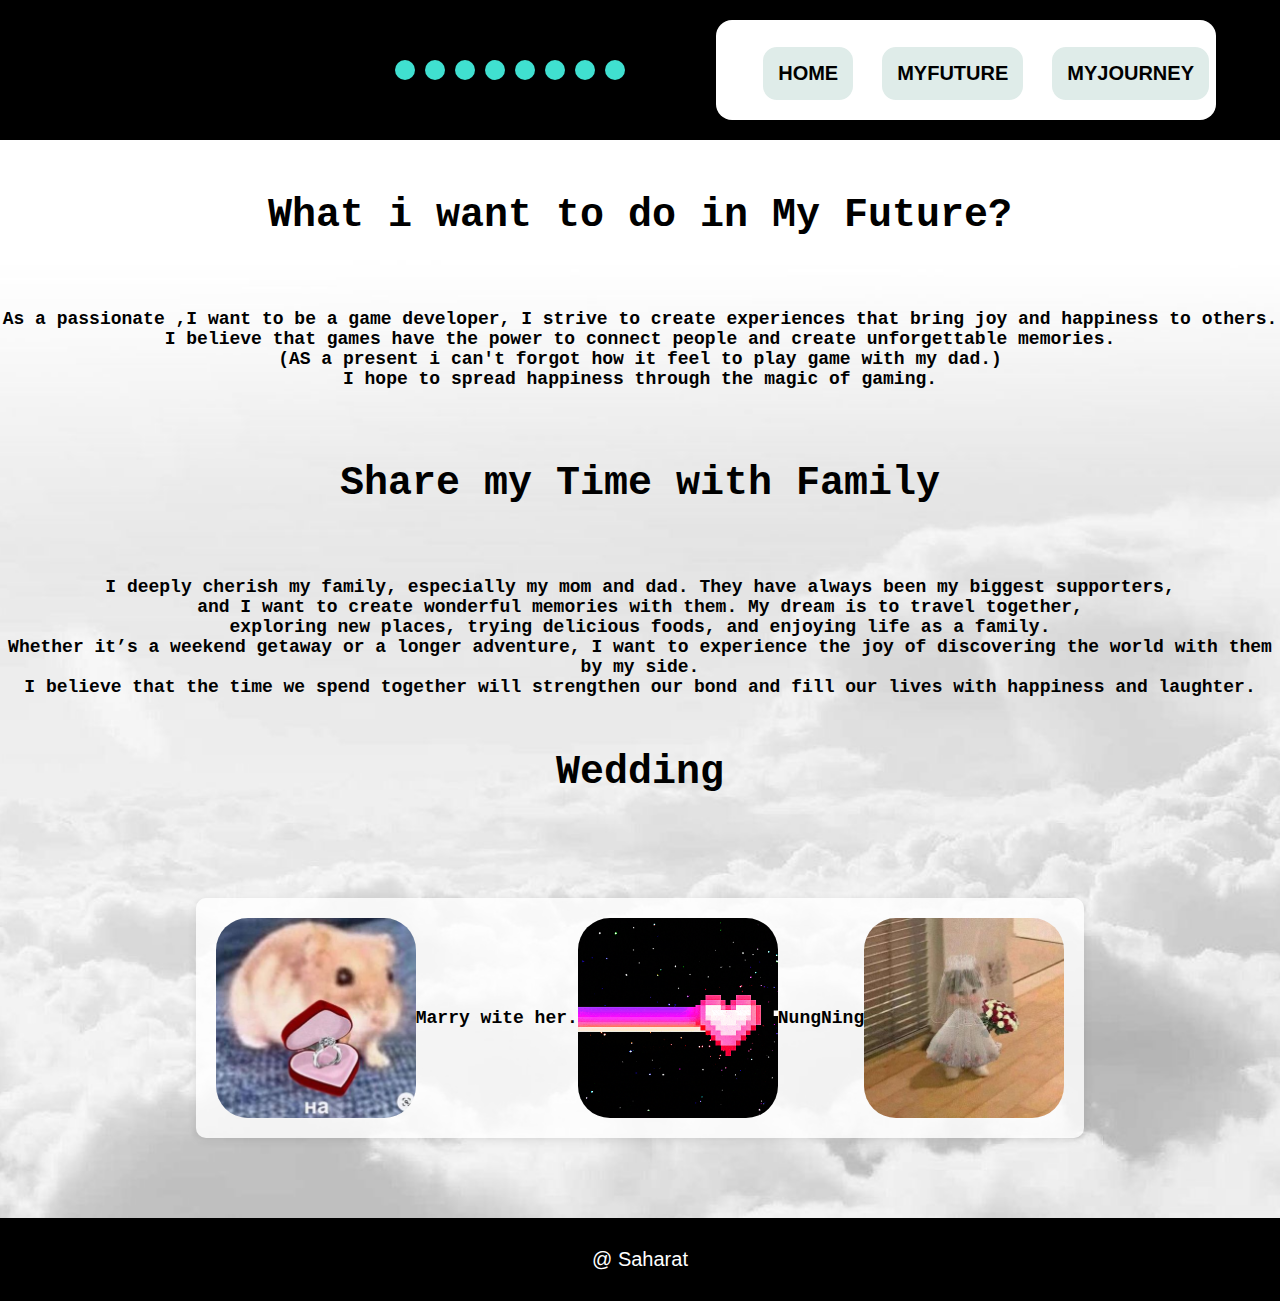
<file: myfuture.html>
<!DOCTYPE html>
<html lang="en">

<head>
    <meta name="viewport" content="width=device-width, initial-scale=1.0">
    <title>MyCSTUStory</title>
    <link rel="stylesheet" href="mystyle.css">
</head>

<body>
    <nav class="navbar">

        <div class="logo">MyCSTUStory</div>
        <div class="animation-wrapper">
            <div class="circle"></div>
            <div class="circle"></div>
            <div class="circle"></div>
            <div class="circle"></div>
            <div class="circle"></div>
            <div class="circle"></div>
            <div class="circle"></div>
            <div class="circle"></div>
        </div>
        <div class="navbox">
            <ul>
                <li><a href="index.html">HOME</a></li>
                <li><a href="myfuture.html">MYFUTURE</a></li>
                <li><a href="myjourney.html">MYJOURNEY</a></li>
            </ul>
        </div>
    </nav>

 


        <h2>What i want to do in My Future?</h2>
   <article>
        <p>As a passionate ,I want to be a game developer, I strive to create experiences that bring joy and happiness
            to others.<br>
            I believe that games have the power to connect people and create unforgettable memories.<br>
            (AS a present i can't forgot how it feel to play game with my dad.)<br>
            I hope to spread happiness through the magic of gaming.</p>
        </article>

        <h2>Share my Time with Family</h2>
<article>
        <p>I deeply cherish my family, especially my mom and dad. They have always been my biggest supporters, <br>
            and I want to create wonderful memories with them. My dream is to travel together,<br>
            exploring new places, trying delicious foods, and enjoying life as a family. <br>
            Whether it’s a weekend getaway or a longer adventure, I want to experience the joy of discovering the world
            with them by my side.<br>
            I believe that the time we spend together will strengthen our bond and fill our lives with happiness and
            laughter.</p>

        <h2>Wedding</h2>
        </article>

    <article>
        <div class="Heart-box">
            <div class="Me-image"></div>
            <p>Marry wite her.</p>



            <div class="Heart-image"></div>

            <p>NungNing</p>


            <div class="You-image"></div>
        </div>



    </article>






    <footer class="footer">
        @ Saharat
    </footer>
</body>

</html>
</file>
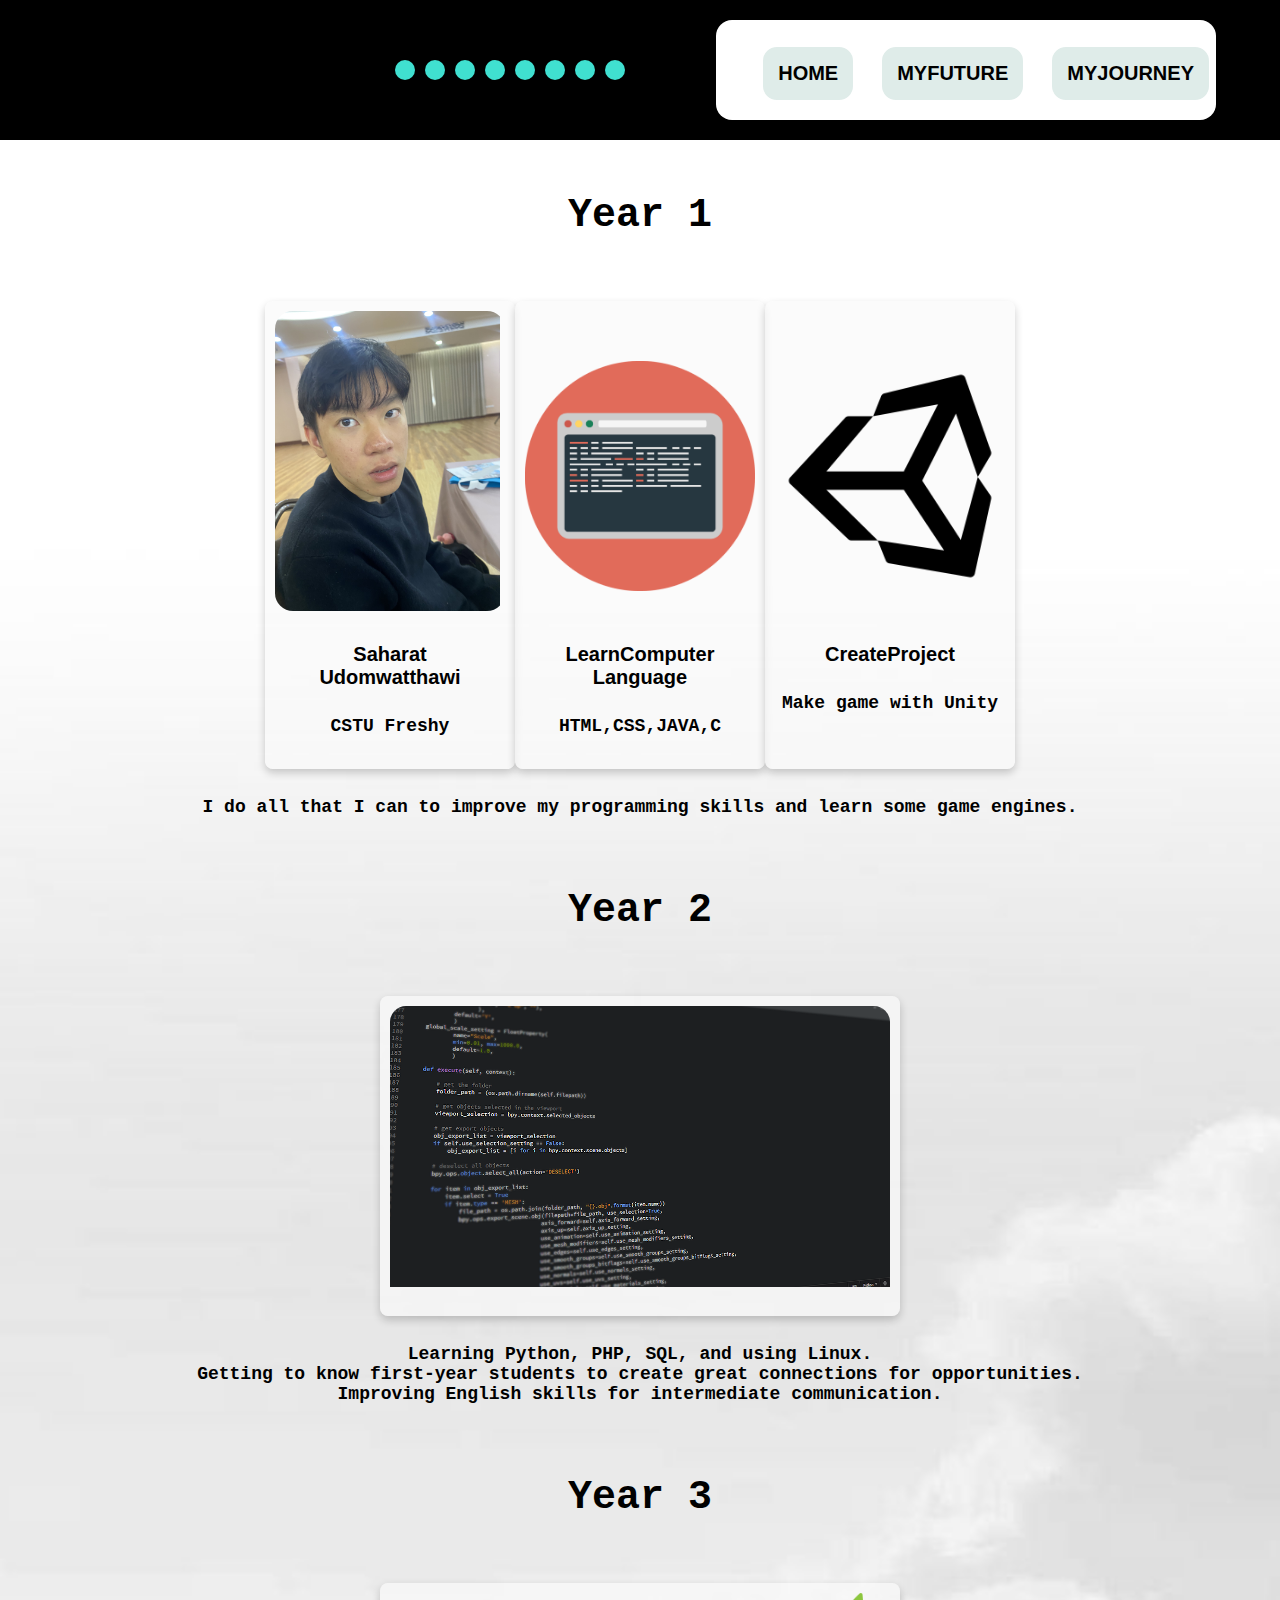
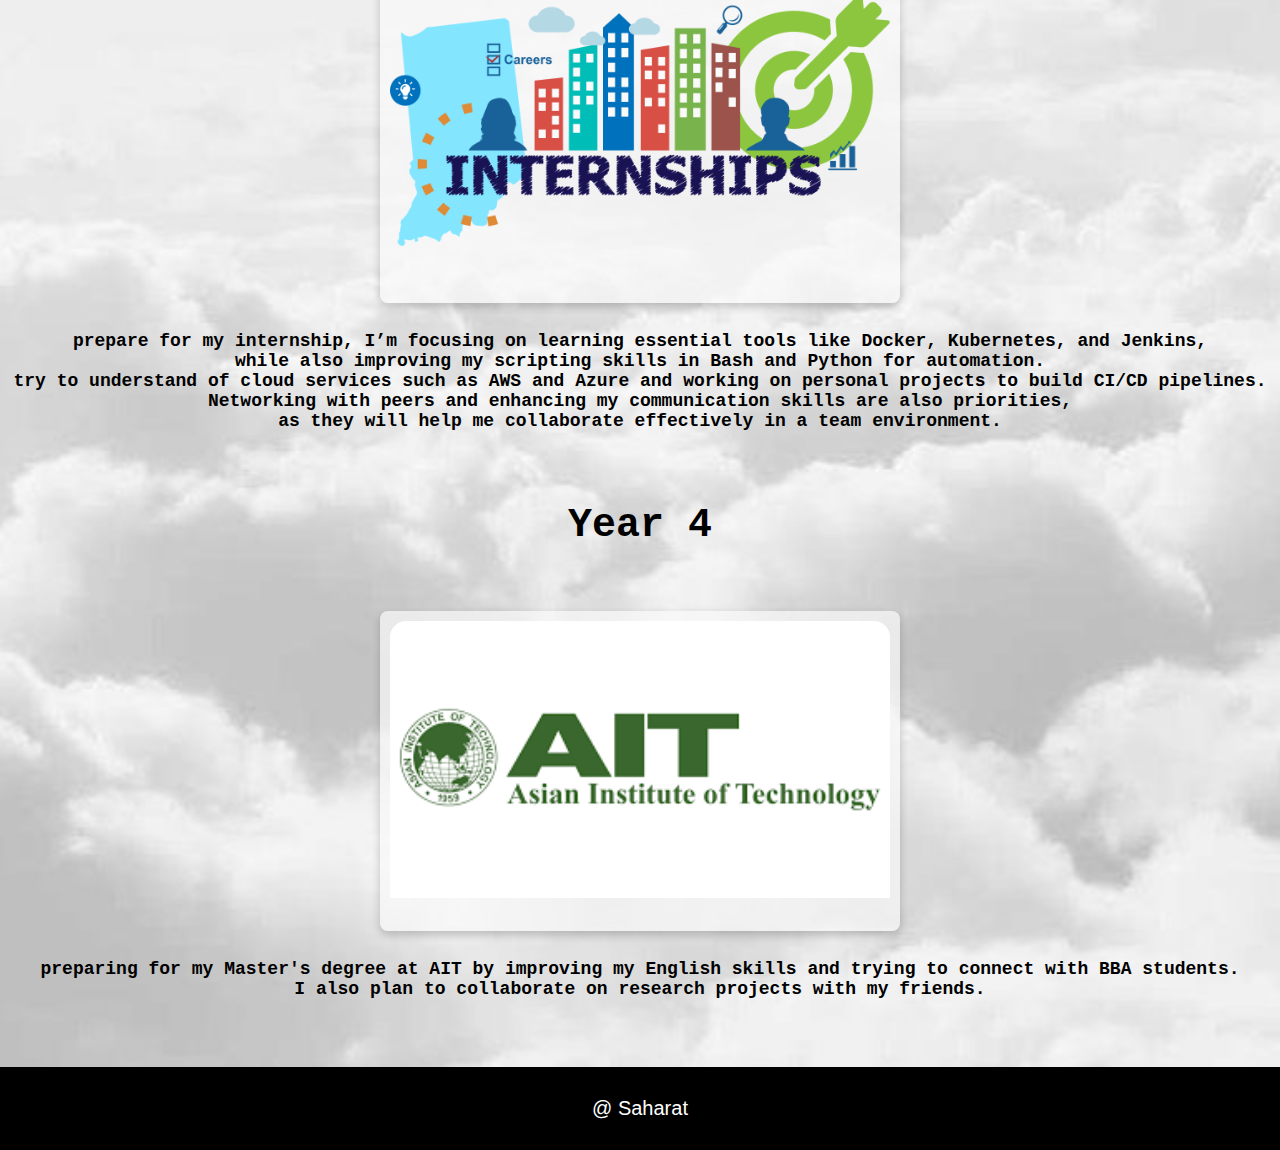
<file: myjourney.html>
<!DOCTYPE html>
<html lang="en">

<head>
    <meta name="viewport" content="width=device-width, initial-scale=1.0">
    <title>MyCSTUStory</title>
    <link rel="stylesheet" href="mystyle.css">
</head>

<body>
    <nav class="navbar">

        <div class="logo">MyCSTUStory</div>
        <div class="animation-wrapper">
            <div class="circle"></div>
            <div class="circle"></div>
            <div class="circle"></div>
            <div class="circle"></div>
            <div class="circle"></div>
            <div class="circle"></div>
            <div class="circle"></div>
            <div class="circle"></div>
        </div>
        <div class="navbox">
            <ul>
                <li><a href="index.html">HOME</a></li>
                <li><a href="myfuture.html">MYFUTURE</a></li>
                <li><a href="myjourney.html">MYJOURNEY</a></li>
            </ul>
        </div>
    </nav>

    <section>
        <div class="content">
            <h2>Year 1</h2>
        </div>


    </section>
    <article>

        <div class="CENTER-JOURNEY">
            <div class="journey-image-box">
                <div class="journey-image">
                </div>
                <div class="container">
                    <h4><b>Saharat Udomwatthawi</b></h4>
                    <p>CSTU Freshy</p>
                </div>
            </div>

            <div class="journey-image-box">
                <div class="Language-image"></div>
                <div class="container">
                    <h4><b>LearnComputer<br>Language</b></h4>
                    <p>HTML,CSS,JAVA,C</p>
                </div>
            </div>

            <div class="journey-image-box">
                <div class="Unity-image"></div>
                <div class="container">
                    <h4><b>CreateProject</b></h4>
                    <p>Make game with Unity</p>
                </div>
            </div>
        </div>
            <p>I do all that I can to improve my programming skills and learn some game engines.</p>
            </article>
            <article>
        <h2>Year 2</h2>
        <div class="CENTER-JOURNEY">
            <div class="main-image-box">
                <div class="year2-image"></div>
            </div>
        </div>
        <p>Learning Python, PHP, SQL, and using Linux. <br>
            Getting to know first-year students to create great connections for opportunities. <br>
            Improving English skills for intermediate communication.</p>
        </article>
        <h2>Year 3</h2>
        <article>
        <div class="CENTER-JOURNEY">
            <div class="main-image-box">
                <div class="year3-image"></div>
            </div>
    </div>
</div>
        <p> prepare for my internship, I’m focusing on learning essential tools like Docker, Kubernetes, and
            Jenkins,<br>
            while also improving my scripting skills in Bash and Python for automation.<br>
            try to understand of cloud services such as AWS and Azure and working on personal projects to build CI/CD
            pipelines.<br>
            Networking with peers and enhancing my communication skills are also priorities,<br>
            as they will help me collaborate effectively in a team environment.</p>

        </article>

        <h2>Year 4</h2>
        <article>
        <div class="CENTER-JOURNEY">
            <div class="main-image-box">
                <div class="year4-image"></div>
            </div>
        </div>

        <p> preparing for my Master's degree at AIT by improving my English skills and trying to connect with BBA
            students.<br>
            I also plan to collaborate on research projects with my friends.</p>
    </article>





    <footer class="footer">
        @ Saharat
    </footer>
</body>

</html>
</file>
<file: mystyle.css>
body {
    margin: 0;
    padding: 0;
    font-family: 'Montserrat', sans-serif;
    color: #000;
    display: flex;
    flex-direction: column;
    align-items: center;
    text-align: center;
    box-sizing: border-box;
    background-image: url('resources/wp6193134.jpg');
    background-position: center;
    background-repeat: no-repeat;
    background-size: cover;
    position: relative;
}

/* มือถือ */
@media screen and (max-width: 767px) {

    ::-webkit-scrollbar-track {
        -webkit-box-shadow: inset 0 0 3px rgb(255, 254, 254);
        background-color: hsl(0, 0%, 100%);
    }

    ::-webkit-scrollbar {
        width: 10px;
        background-color: #fbfbfb;
    }

    ::-webkit-scrollbar-thumb {
        background-color: rgb(223, 236, 233);
        border: 2px solid #ffffff;
    }




    body {
        font-size: 0.875rem;
        overflow: scroll;
    }

    h3 {
        display: block;
        font-size: 2em;
        margin-block-start: 1em;
        margin-block-end: 1em;
        margin-inline-start: 0px;
        margin-inline-end: 0px;
        font-weight: bold;
        unicode-bidi: isolate;
    }

    .content h1 {
        font-size: 2em;
    }

    .h1 {
        font-size: 1rem;
        padding: 10px;
    }

    .navbar .logo {
        font-size: 2em;
    }

    .navbar {
        margin: 0;
        padding: 0;
        width: 200px;
        position: fixed;
        height: 70px;
        overflow: visible;
        display: block;
    }

    .navbar a {
        display: flex;
        justify-content: center;
        color: black;
        padding: 5px;
        text-decoration: none;
        text-align: center;
        float: none;
        margin-right: 10px;
        margin-left: 10px;




    }

    .navbox {
        display: flex;
        justify-content: center;

        margin-right: 0px;

    }

    .navbar ul {
        list-style: none;
        display: flex;
        padding: 0px;

    }

    a:link,
    a:visited {

        padding: 5px 15px;

    }

    .main-image {
        width: 300px;
        height: 300px;
        border-radius: 16px;
    }

    .main-image-box {
        max-width: 300px;
        padding-top: 0px;
        padding-left: 0px;
        padding-right: 00px;
        margin-top: 0px;
        height: 180px;
        margin-bottom: 0px;

    }

    video {
        width: 300px;
        aspect-ratio: auto 300 / 150;
        height: 150px;
    }

    h1,
    h3 {
        font-family: 'Courier New', Courier, monospace;
        padding: 10px;
        justify-content: center;
        text-align: center;
    }

    h2 {
        font-family: 'Courier New', Courier, monospace;
        padding: 10px;
        justify-content: center;
        text-align: center;
        font-size: 2em;
    }

    p {
        margin: 15px;
    }

    .Heart-box {
        display: block;
        margin-left: 50px;
        margin-right: 50px;
        margin-top: 0px;

    }

    .journey-image-box {

        margin-right: 0px;

    }

    .year2-image {
        width: 300px;
    }

    .year3-image {
        width: 300px;
    }

    .year4-image {
        width: 300px;
    }

    .animation-wrapper {
        display: none;
    }
    .CENTER-JOURNEY {
        display: flex;
        flex-wrap: wrap;
        justify-content: center;
        align-content: center;
        align-items: center;
    }
    .circle {
        display: none;
    }
}

/* แท็ปเล็ต */
@media screen and (min-width: 768px) and (max-width: 1024px) {
    body {
        font-size: 1rem;
        overflow: scroll;
    }

    ::-webkit-scrollbar-track {
        -webkit-box-shadow: inset 0 0 3px rgb(255, 254, 254);
        background-color: hsl(0, 0%, 100%);
    }

    ::-webkit-scrollbar {
        width: 10px;
        background-color: #fbfbfb;
    }

    ::-webkit-scrollbar-thumb {
        background-color: rgb(223, 236, 233);
        border: 2px solid #ffffff;
    }




    body {
        font-size: 0.875rem;
        overflow: scroll;
    }

    h3 {
        display: block;
        font-size: 2em;
        margin-block-start: 1em;
        margin-block-end: 1em;
        margin-inline-start: 0px;
        margin-inline-end: 0px;
        font-weight: bold;
        unicode-bidi: isolate;
    }

    .content h1 {
        font-size: 3em;
    }

    .h1 {
        font-size: 1rem;
        padding: 10px;
    }

    .navbar .logo {
        font-size: 3em;
    }

    .navbar {
        margin: 0;
        padding: 0;
        width: 200px;
        position: fixed;
        height: 100%;
        overflow: visible;
        display: block;
    }

    .navbar a {
        display: flex;
        justify-content: center;
        color: black;
        padding: 5px;
        text-decoration: none;
        text-align: center;
        float: none;
        margin-right: 10px;
        margin-left: 10px;




    }

    .navbox {
        display: flex;
        justify-content: center;

        margin-right: 0px;

    }

    .navbar ul {
        list-style: none;
        display: flex;
        padding: 0px;

    }

    a:link,
    a:visited {

        padding: 15px 30px;
margin: 15px;
    }

    .main-image {
        width: 500px;
        height: 300px;
        border-radius: 16px;
    }

    .main-image-box {
        max-width: 600px;
        padding-top: 0px;
        padding-left: 0px;
        padding-right: 00px;
        margin-top: 0px;
        height: 300px;
        margin-bottom: 0px;

    }

    video {
        width: 500px;
        aspect-ratio: auto 500 / 300;
        height: 300px;
    }

    h1,
    h3 {
        font-family: 'Courier New', Courier, monospace;
        padding: 10px;
        justify-content: center;
        text-align: center;
    }

    h2 {
        font-family: 'Courier New', Courier, monospace;
        padding: 10px;
        justify-content: center;
        text-align: center;
        font-size: 2em;
    }

    p {
        margin: 15px;
    }

    .Heart-box {
        display: block;
        margin-left: 50px;
        margin-right: 50px;
        margin-top: 0px;

    }

    .journey-image-box {

        margin-right: 0px;

    }

    .year2-image {
        width: 500px;
    }

    .year3-image {
        width: 500px;
    }

    .year4-image {
        width: 500px;
    }

    .animation-wrapper {
        display: flex;
        justify-content: center;
        margin: 20px;
    }
    .CENTER-JOURNEY {
        display: flex;
        flex-flow: column;
        flex-wrap: wrap;
        justify-content: center;
        align-content: center;
        align-items: center;
    }
    .circle {
        display: flex;
        justify-content: center;
     
    }
}

/* PC */
@media screen and (orientation: landscape) {
    body {
        font-size: 1.25rem;
    }

    video {
        width: 500px;
        aspect-ratio: auto 500 / 300;
        height: 300px;
    }

    .main-image-box {
        max-width: 500px;
    }

    .main-image {
        height: 300px;
        border-radius: 16px;
    }

    .logo {
        padding: 20px;
        margin-left: 5%;

    }

    .navbar a {
        margin: 5px;
    }

    .navbar {
        display: flex;
        height: 60px;
        height: 100px;
    }

    .navbar .logo {
        font-size: 1.5em;
    }

    a:link,
    a:visited {

        padding: 15px 15px;

    }

    .navbox {
        background-color: #ffffff;
        margin-right: 5%;
    }

    .content h1 {
        font-size: 3em;
    }

    .main-image,
    .journey-image,
    .year2-image,
    .year3-image,
    .year4-image {
        width: 500px;
        height: 300px;
    }
    .CENTER-JOURNEY{
        display: flex;
        justify-content: center;
    }

    .CENTER-W{
        display: flex;
        justify-content: center;
    }
    h1,
    h3 {
        font-family: 'Courier New', Courier, monospace;
        padding: 20px;
        justify-content: center;
        text-align: center;
    }

    h2 {
        font-family: 'Courier New', Courier, monospace;
        padding: 20px;
        justify-content: center;
        text-align: center;
        font-size: 2em;
    }

    h3 {
        font-size: 2em;
    }

    .navbar ul {
        gap: 15px;
    }

    .Heart-box {
        display: flex;
        margin-top: 50px;
    }

    .journey-image-box {
        display: table-cell;
        margin-right: 50px;

    }

    .year2-image {
        width: 500px;
    }

    .year3-image {
        width: 500px;
    }

    .year4-image {
        width: 500px;
    }
}

h1,
h3 {
    font-family: 'Courier New', Courier, monospace;
    padding: 20px;
    justify-content: center;
    text-align: center;
}

h2 {
    font-family: 'Courier New', Courier, monospace;
    padding: 20px;
    justify-content: center;
    text-align: center;

}





a:link,
a:visited {
    background-color: rgb(223, 236, 233);
    color: black;
    border: 2px solid rgb(255, 255, 255);

    text-align: center;
    text-decoration: none;
    display: inline-block;
    border-radius: 16px;
}

a:hover,
a:active {
    background-color: rgb(116, 98, 98);
    border-radius: 16px;
}



.navbox {
    border-radius: 16px;

    height: 100%;

}

.navbar .logo {

    align-items: center;
    font-weight: bold;

    animation: logo-color-animation 8s infinite;
}

.navbar {

    justify-content: space-between;
    align-items: center;
    width: 100%;
    padding: 20px;
    background-color: #000;
    position: sticky;
    top: 0;
    z-index: 1000;
    border-radius: 0px;
}

.footer {
    padding: 30px;
    background-color: #000;
    color: #fff;
    width: 100%;
    text-align: center;
    position: relative;
    margin-top: 50px;
}

.navbar ul {
    list-style: none;
    display: flex;
}

.navbar a {
    font-weight: 700;
    display: block;
}

.section {
    display: flex;
    justify-content: center;
    text-align: center;
    margin: 50px 20px;
    max-width: 1200px;

}

.content {
    flex: 1;

}



.content p {
    margin: 20px;
}

.main-image-box {
    padding: 10px;
    margin: 10px 0;
    border-radius: 8px;
    box-shadow: 0 4px 8px rgba(0, 0, 0, 0.2);
    background-color: rgba(249, 249, 249, 0.7);


}

.main-image-box:hover {
    box-shadow: 0 8px 16px 0 rgba(0, 0, 0, 0.2);
}

.main-image {


    background-image: url('resources/IMG_9409.jpg');
    background-size: contain;
    background-repeat: no-repeat;

}

.journey-image {
    background-image: url('resources/IMG_4291.jpg');
    height: 300px;
    background-size: contain;
    background-repeat: no-repeat;
    width: 230px;
    border-radius: 18px;
    position: relative;
}

.Language-image {
    background-image: url('resources/computer-programming-web-development-computer-icons-source-code-computer-software-coding-891957f2eb3161d1336d2abb50b49e5d.png');
    height: 300px;
    background-size: contain;
    background-repeat: no-repeat;
    position: relative;
    top: 50px
}

.Unity-image {
    background-image: url('resources/g9ha1b66hg208b5t72c164kl3m.png');
    height: 300px;
    background-size: contain;
    background-repeat: no-repeat;
    top: 50px;
    position: relative;

}

.journey-image-box {
    padding: 10px;
    margin: 10px 0;
    border-radius: 8px;
    box-shadow: 0 4px 8px rgba(0, 0, 0, 0.2);
    background-color: rgba(249, 249, 249, 0.7);
    max-width: 230px;

    width: 230px;
}

.journey-image-box:hover {
    box-shadow: 0 8px 16px 0 rgba(0, 0, 0, 0.2);
}
.container {
    padding: 5px;
}

.year2-image {
    background-image: url('resources/code-1084923_960_720.webp');

    background-size: contain;
    background-repeat: no-repeat;
    height: 300px;
    border-radius: 16px;
}

.year3-image {
    background-image: url('resources/INTERn.png');

    background-size: contain;
    background-repeat: no-repeat;
    height: 300px;
    border-radius: 16px;
}

.year4-image {
    background-image: url('resources/AIT.png');

    background-size: contain;
    background-repeat: no-repeat;
    height: 300px;
    border-radius: 16px;
}



p {
    font-family: 'Courier New', Courier, monospace;
    font-size: large;
    font-weight: bold;
    justify-content: center;
    text-align: center;
}

.article {
    justify-content: center;
    text-align: center;
}



.video-box {
    padding: 10px;

    border-radius: 8px;
    box-shadow: 0 4px 8px rgba(0, 0, 0, 0.2);
    background-color: rgba(249, 249, 249, 0.7);

}

.video-box:hover {
    box-shadow: 0 8px 16px 0 rgba(0, 0, 0, 0.2);
}

.video-box video {
    object-fit: contain;
    overflow-clip-margin: content-box;
    overflow: clip;
    align-items: center;
    max-width: 500px;

}







.Me-image {
    background-image: url('resources/351473405_257921313481612_1110126668839952854_n.jpg');


}

.Heart-image {
    background-image: url('resources/Tumblr.gif');

}

.You-image {
    background-image: url('resources/yoi.jpg');

}


.Heart-box {
    justify-content: space-around;
    align-items: center;
    background-color: rgba(255, 255, 255, 0.8);
    padding: 20px;
    border-radius: 10px;

    box-shadow: 0 2px 10px rgba(0, 0, 0, 0.1);
    margin-bottom: 30px;
}

.Heart-box:hover {
    box-shadow: 0 8px 16px 0 rgba(0, 0, 0, 0.2);
}

.Me-image,
.Heart-image,
.You-image {
    width: 100px;
    height: 100px;
    background-size: cover;
    background-repeat: no-repeat;
    border-radius: 32px;
    padding: 50px;
    display: inline-flex;
}

















































.animation-wrapper {
    display: flex;
    gap: 10px;
}

.circle {
    position: relative;
    width: 20px;
    height: 20px;
    border-radius: 50%;
    background-color: turquoise;
    animation: move-the-circle 1s infinite;
    transform-origin: center center;
}

.circle:nth-child(1) {
    animation-delay: 0.1s;
}

.circle:nth-child(2) {
    animation-delay: 0.2s;
}

.circle:nth-child(3) {
    animation-delay: 0.3s;
}

.circle:nth-child(4) {
    animation-delay: 0.4s;
}

.circle:nth-child(5) {
    animation-delay: 0.5s;
}

.circle:nth-child(6) {
    animation-delay: 0.6s;
}

.circle:nth-child(7) {
    animation-delay: 0.7s;
}

.circle:nth-child(8) {
    animation-delay: 0.8s;
}

@keyframes move-the-circle {
    0% {
        transform: translate(0, 0) scale(1);
        opacity: 1;
        background-color: rgba(39, 240, 56, 0.596);
    }

    50% {
        transform: translate(0, 10px) scale(0.4);
        opacity: 0.5;
        background-color: rgb(0, 0, 0);
    }

    100% {
        transform: translate(0, 0) scale(1);
        opacity: 1;
        background-color: rgb(255, 255, 255);
    }
}

@keyframes logo-color-animation {
    12.5% {
        color: rgb(196, 73, 245);
    }

    25% {
        color: skyblue;
    }

    37.5% {
        color: rgb(85, 114, 212);
    }

    50% {
        color: rgb(99, 200, 156);
    }

    62.5% {
        color: rgb(240, 200, 130);
    }

    75% {
        color: rgb(248, 119, 59);
    }

    87.5% {
        color: rgb(245, 55, 55);
    }

    100% {
        color: rgb(250, 101, 218);
    }

    87.5% {
        color: rgb(245, 55, 55);
    }

    75% {
        color: rgb(248, 119, 59);
    }

    62.5% {
        color: rgb(240, 200, 130);
    }

    50% {
        color: rgb(99, 200, 156);
    }

    37.5% {
        color: rgb(85, 114, 212);
    }

    25% {
        color: skyblue;
    }


}
</file>
